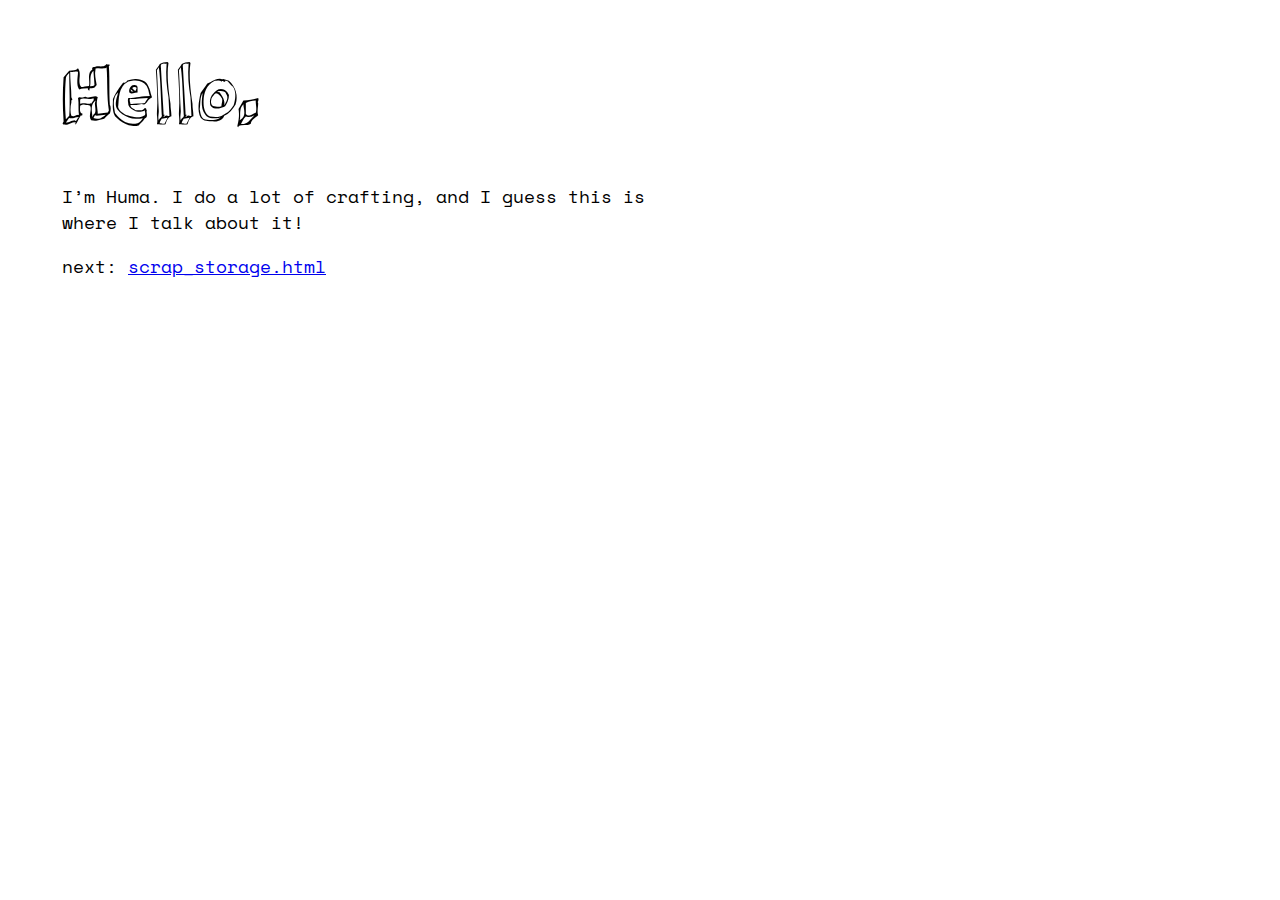
<file: index.html>
<html>
<head>
  <meta charset="UTF-8">
  <title>Hello.</title>
  <link rel="stylesheet" type="text/css" href="styles.css" />
</head>
<body>
<root><h1 id="hello">Hello.</h1><p>I&rsquo;m Huma. I do a lot of crafting, and I guess this is where I talk about it!</p></root>


next: <a href="scrap_storage.html">scrap_storage.html</a>
</body>
</html>
</file>
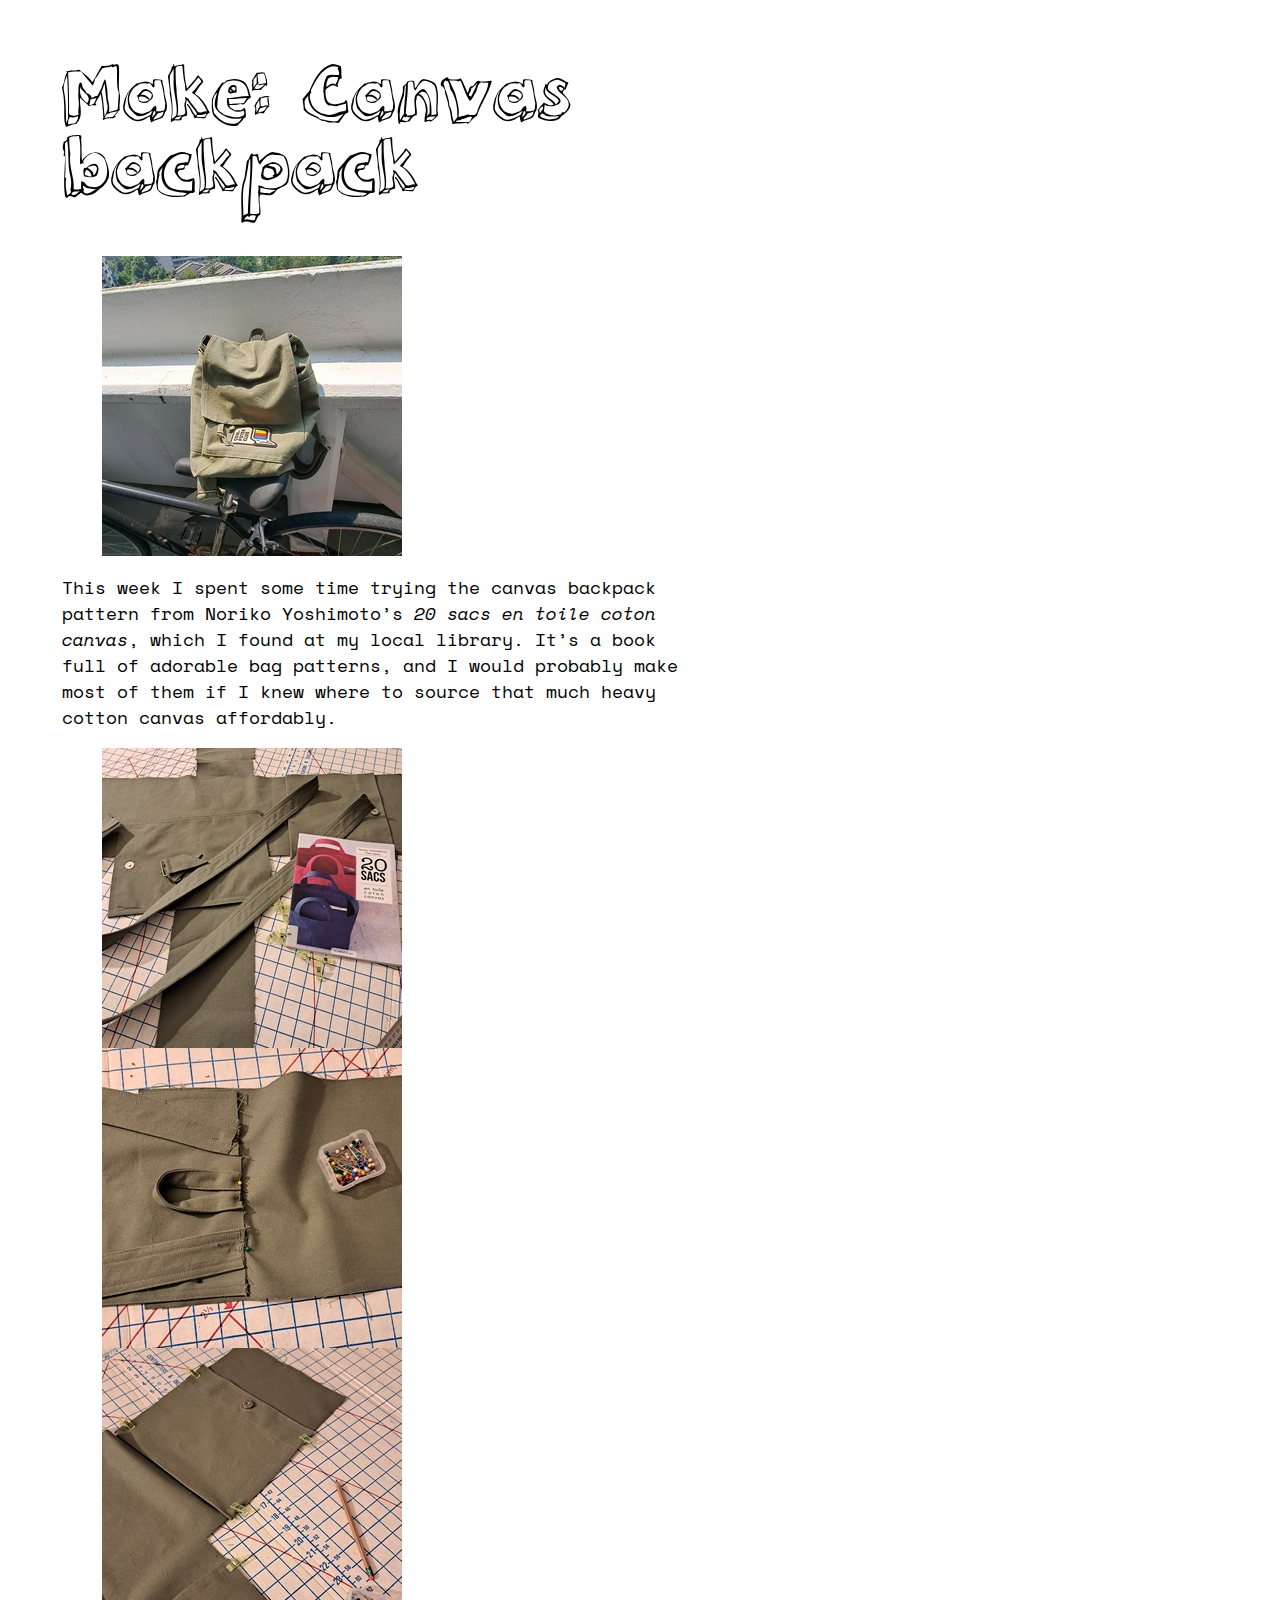
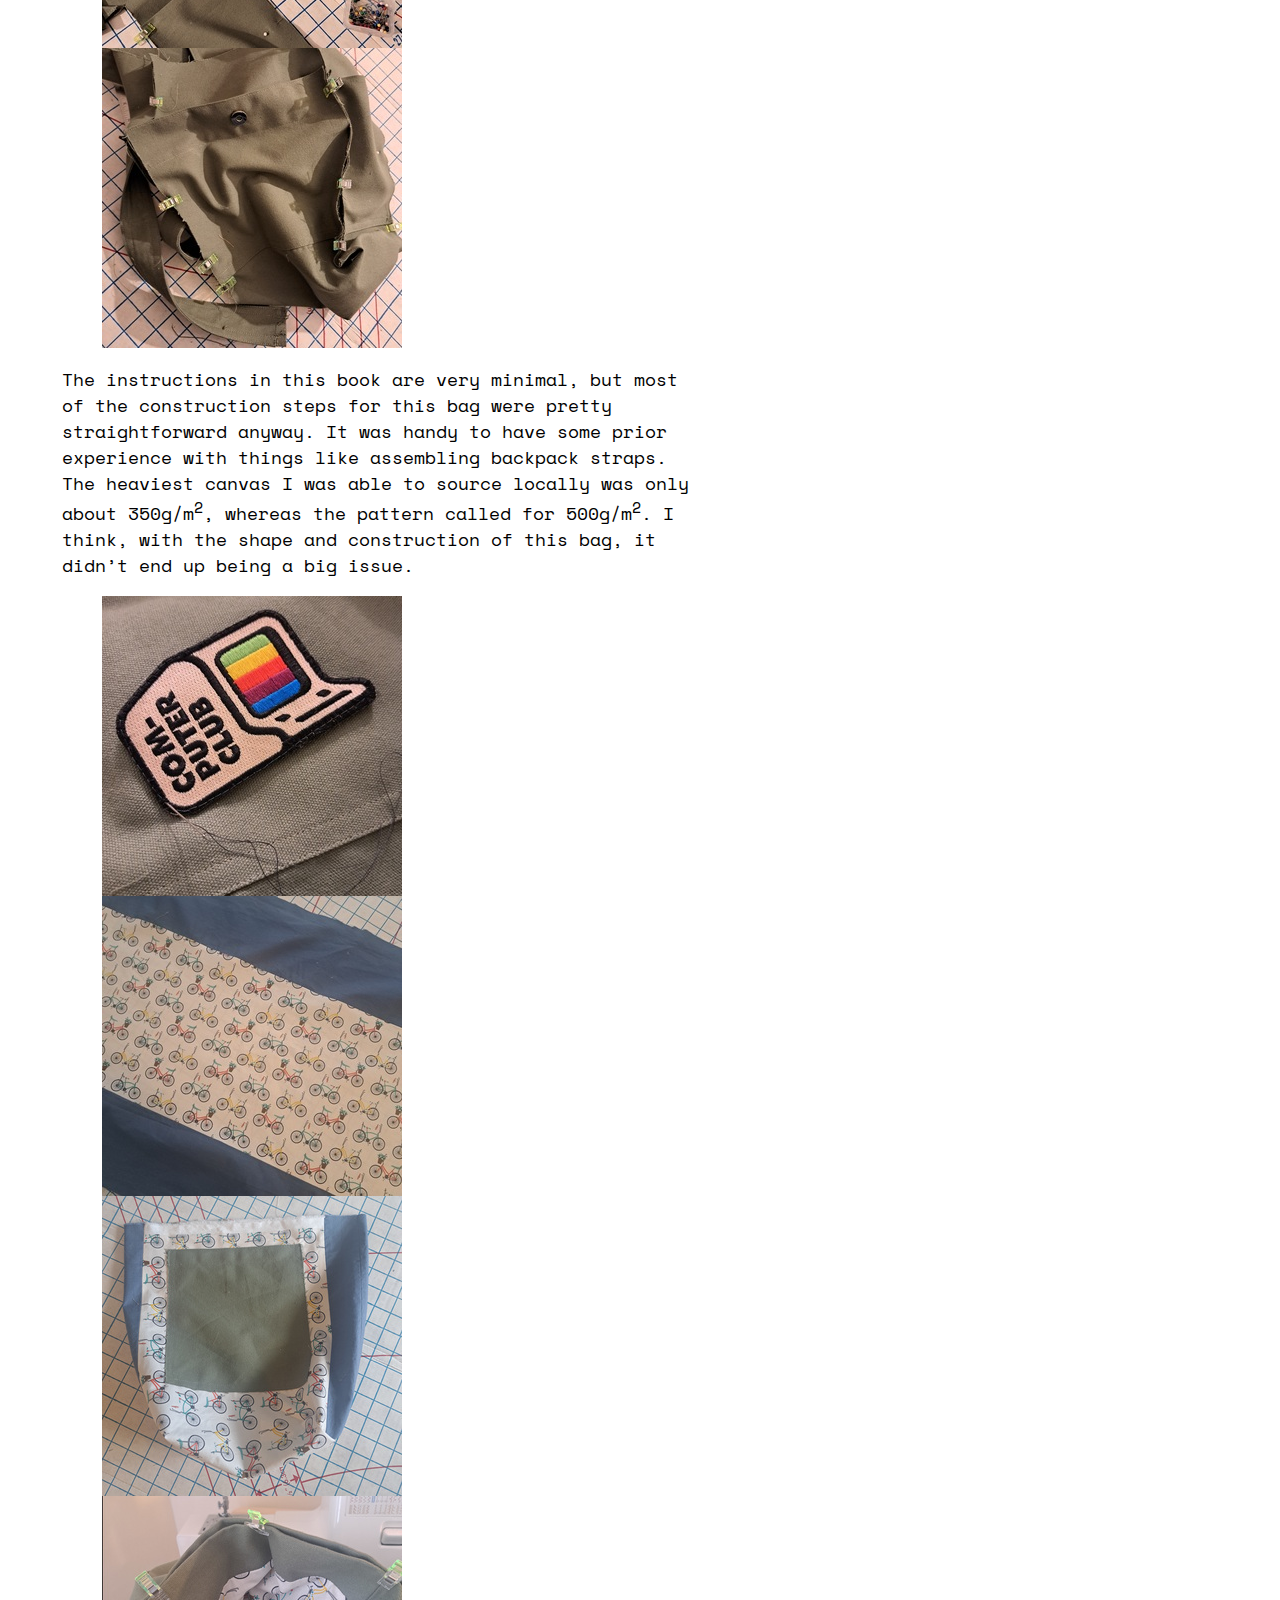
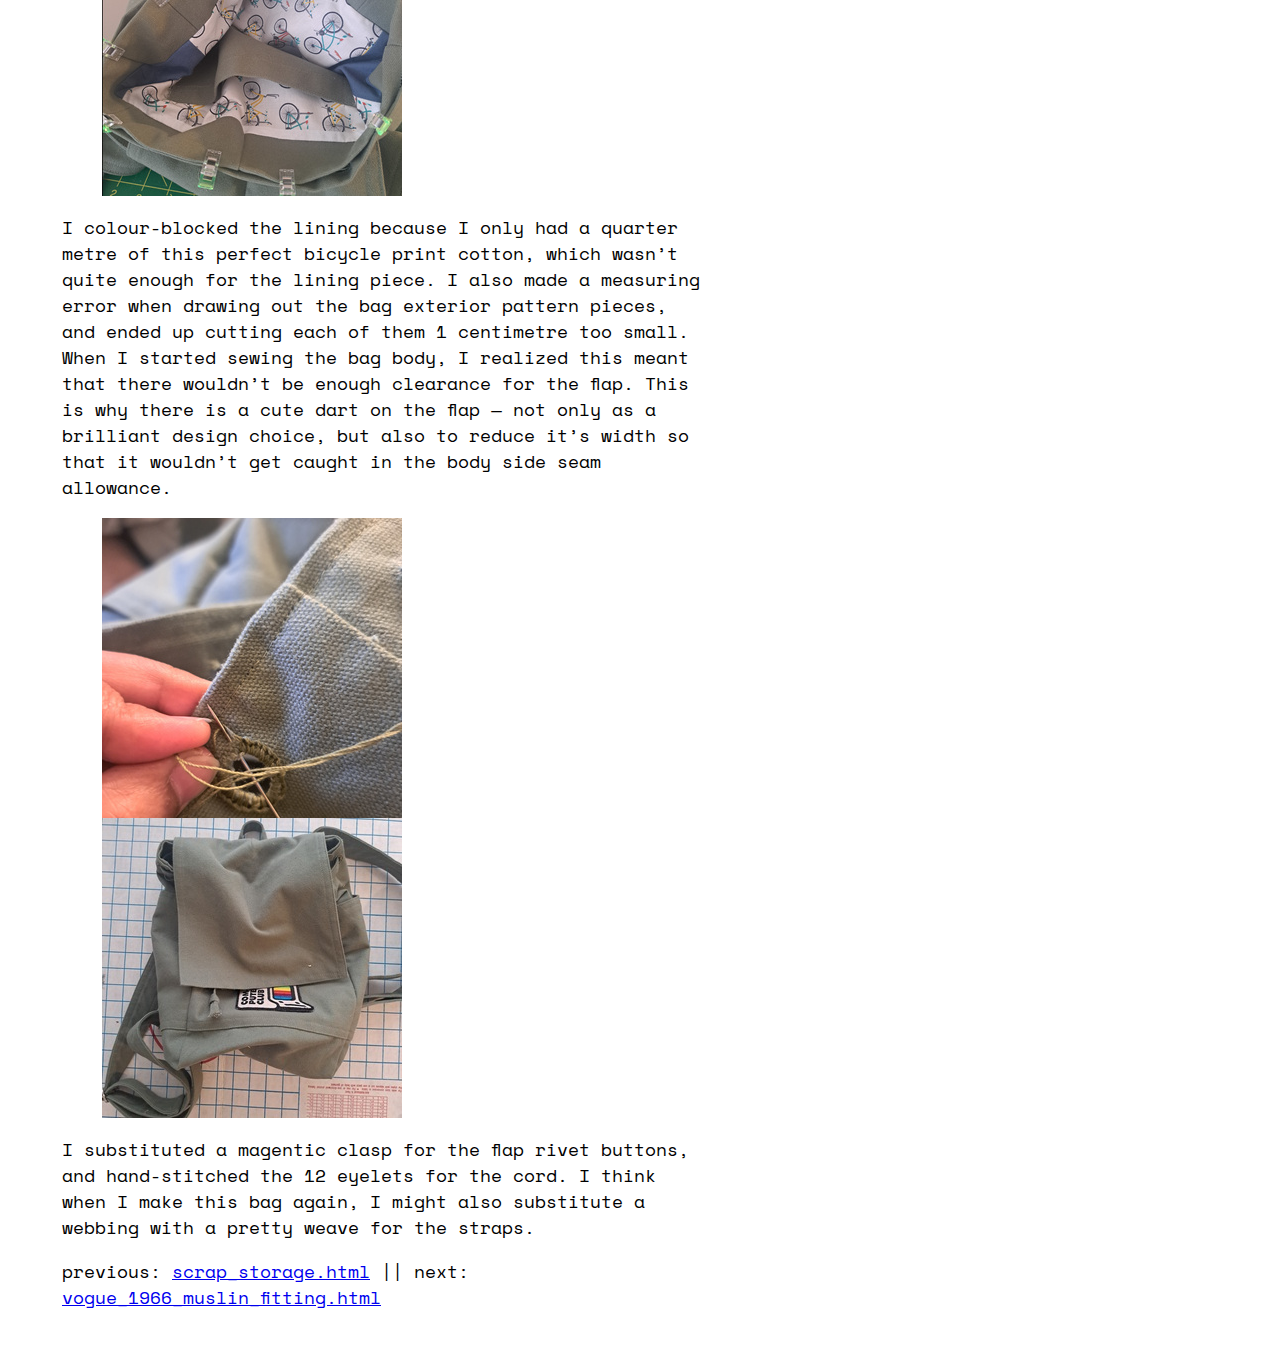
<file: canvas_backpack.html>
<html>
<head>
  <meta charset="UTF-8">
  <title>Make: Canvas backpack</title>
  <link rel="stylesheet" type="text/css" href="styles.css" />
</head>
<body>
<root><h1 id="make-canvas-backpack">Make: Canvas backpack</h1><figure class="left"><img src="/img/canvas_bag/canvas_bag_11.jpg" alt="An olive green canvas backpack resting on a bike seat in an outdoor space." title="An olive green canvas backpack resting on a bike seat in an outdoor space."/></figure><p>This week I spent some time trying the canvas backpack pattern from Noriko Yoshimoto&rsquo;s <em>20 sacs en toile coton canvas</em>, which I found at my local library. It&rsquo;s a book full of adorable bag patterns, and I would probably make most of them if I knew where to source that much heavy cotton canvas affordably.</p><figure class="left"><img src="/img/canvas_bag/canvas_bag_1.jpg" alt="Olive green canvas cut out in the shape of a bag pattern resting on a cutting board, with other finished bag pieces (handle, straps, and flap), a book of bag patterns, and a bunch of wonderclips." title="Olive green canvas cut out in the shape of a bag pattern resting on a cutting board, with other finished bag pieces (handle, straps, and flap), a book of bag patterns, and a bunch of wonderclips."/> <img src="/img/canvas_bag/canvas_bag_2.jpg" alt="A close-up of the back of an in-progress olive bag showing straps, handles, and flap pinned in place." title="A close-up of the back of an in-progress olive bag showing straps, handles, and flap pinned in place."/> <img src="/img/canvas_bag/canvas_bag_3.jpg" alt="An image showing the front and lateral pockets pinned in place on an olive green bag body, resting on a cutting board. A pencil and container of pins are also visible." title="An image showing the front and lateral pockets pinned in place on an olive green bag body, resting on a cutting board. A pencil and container of pins are also visible."/> <img src="/img/canvas_bag/canvas_bag_4.jpg" alt="A close-up showing the sides of an olive green bag held together using wonderclips." title="A close-up showing the sides of an olive green bag held together using wonderclips."/></figure><p>The instructions in this book are very minimal, but most of the construction steps for this bag were pretty straightforward anyway. It was handy to have some prior experience with things like assembling backpack straps. The heaviest canvas I was able to source locally was only about 350g/m<sup>2</sup>, whereas the pattern called for 500g/m<sup>2</sup>. I think, with the shape and construction of this bag, it didn&rsquo;t end up being a big issue.</p><figure class="left"><img src="/img/canvas_bag/canvas_bag_5.jpg" alt="A close-up showing a patch with a computer and the words 'Computer Club' being stitched onto olive green canvas." title="A close-up showing a patch with a computer and the words 'Computer Club' being stitched onto olive green canvas."/> <img src="/img/canvas_bag/canvas_bag_6.jpg" alt="An image of a white cotton with colourful bicycles printed on it, bordered with a blue cotton on top and bottom, lying diagonally on a cutting board." title="An image of a white cotton with colourful bicycles printed on it, bordered with a blue cotton on top and bottom, lying diagonally on a cutting board."/> <img src="/img/canvas_bag/canvas_bag_7.jpg" alt="An image showing the completed bag lining with interior pocket sewn in place." title="An image showing the completed bag lining with interior pocket sewn in place."/> <img src="/img/canvas_bag/canvas_bag_8.jpg" alt="An image showing the bag lining clipped to the bag exterior, ready to be sewn in place." title="An image showing the bag lining clipped to the bag exterior, ready to be sewn in place."/></figure><p>I colour-blocked the lining because I only had a quarter metre of this perfect bicycle print cotton, which wasn&rsquo;t quite enough for the lining piece. I also made a measuring error when drawing out the bag exterior pattern pieces, and ended up cutting each of them 1 centimetre too small. When I started sewing the bag body, I realized this meant that there wouldn&rsquo;t be enough clearance for the flap. This is why there is a cute dart on the flap &mdash; not only as a brilliant design choice, but also to reduce it&rsquo;s width so that it wouldn&rsquo;t get caught in the body side seam allowance.</p><figure class="left"><img src="/img/canvas_bag/canvas_bag_9.jpg" alt="A close-up of an eyelet being hand-stitched." title="A close-up of an eyelet being hand-stitched."/> <img src="/img/canvas_bag/canvas_bag_10.jpg" alt="An olive green canvas backpack resting on a cutting board on the floor." title="An olive green canvas backpack resting on a cutting board on the floor."/></figure><p>I substituted a magentic clasp for the flap rivet buttons, and hand-stitched the 12 eyelets for the cord. I think when I make this bag again, I might also substitute a webbing with a pretty weave for the straps.</p></root>
previous: <a href="scrap_storage.html">scrap_storage.html</a>
 || 
next: <a href="vogue_1966_muslin_fitting.html">vogue_1966_muslin_fitting.html</a>
</body>
</html>
</file>
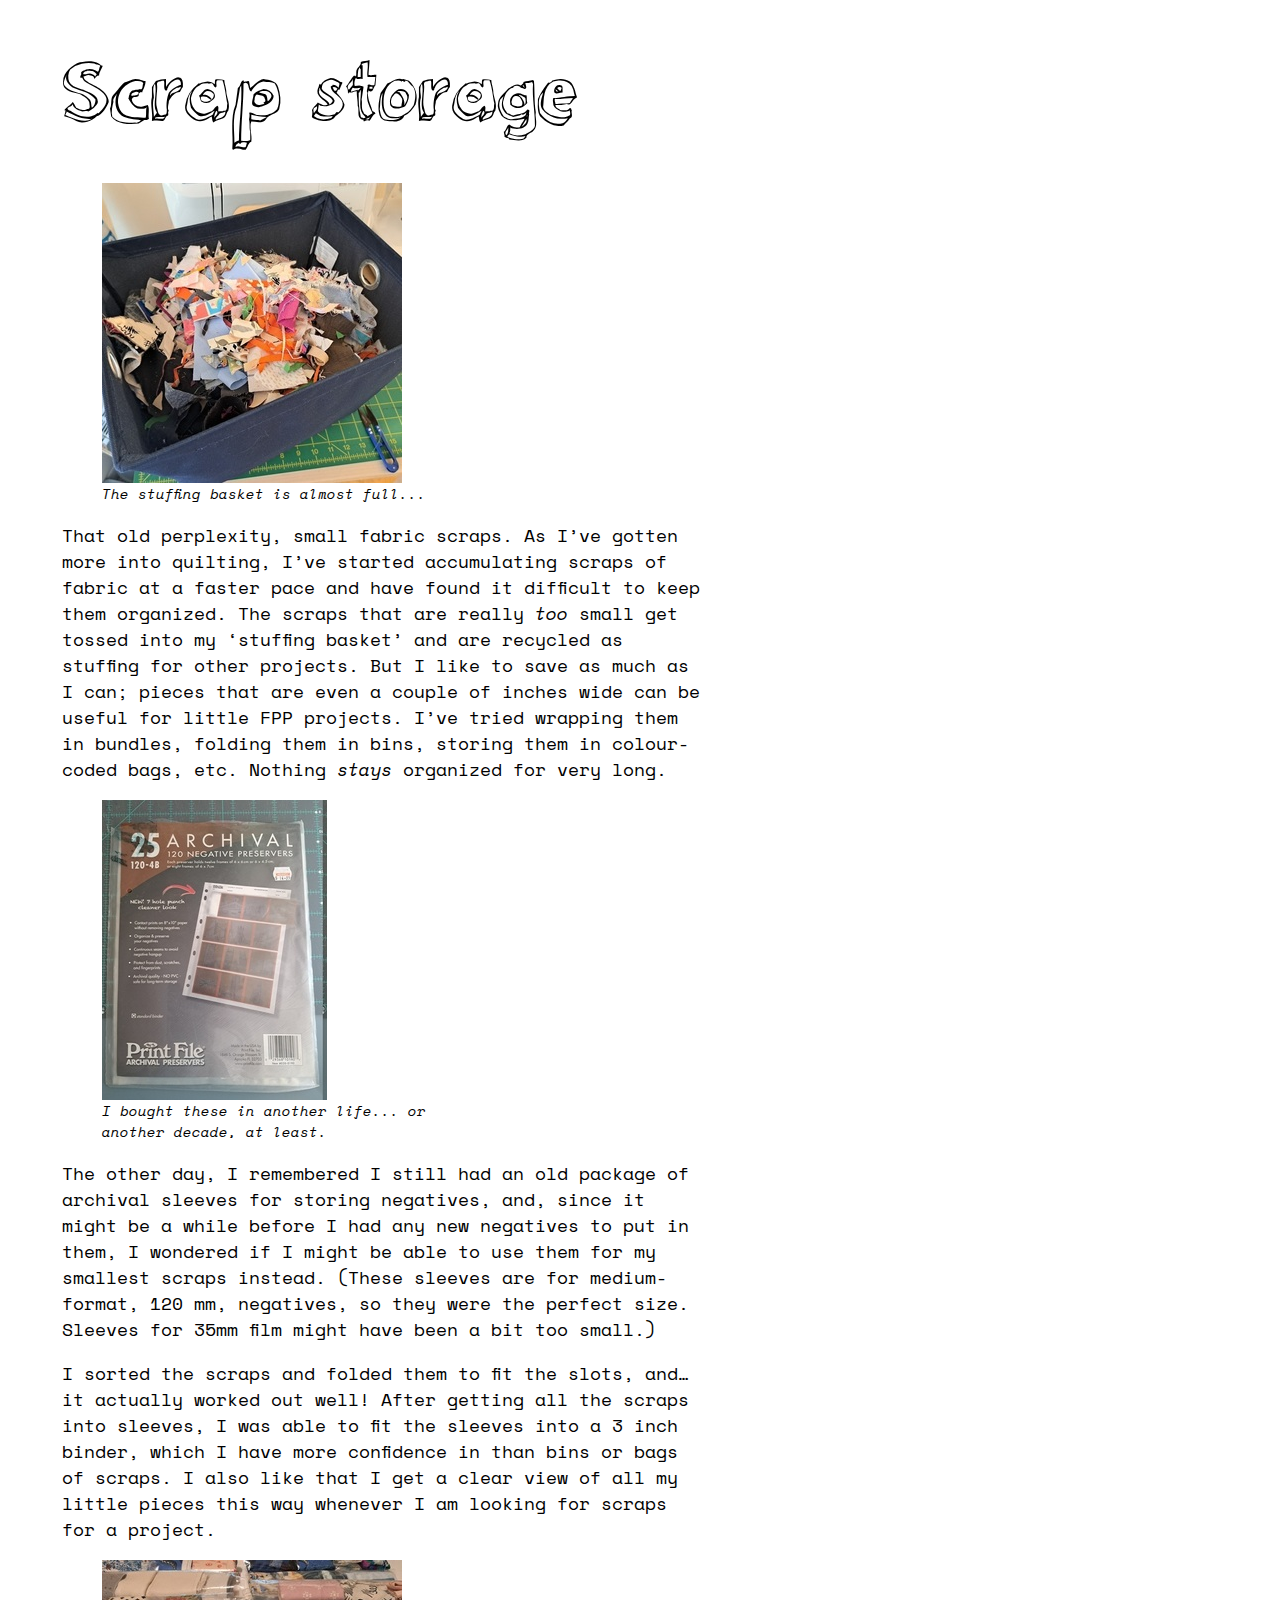
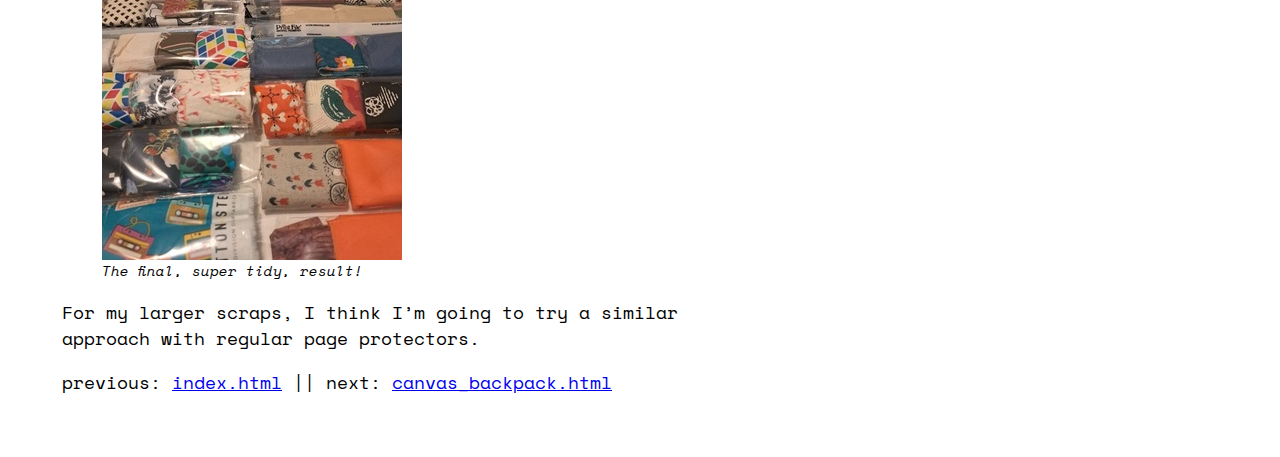
<file: scrap_storage.html>
<html>
<head>
  <meta charset="UTF-8">
  <title>Scrap storage</title>
  <link rel="stylesheet" type="text/css" href="styles.css" />
</head>
<body>
<root><h1 id="scrap-storage">Scrap storage</h1><figure class="left"><img src="/img/scraps/scrap_basket.jpg" alt="A blue basket containing shreds of fabric." title="A blue basket containing shreds of fabric."/> <figcaption>The stuffing basket is almost full...</figcaption></figure><p>That old perplexity, small fabric scraps. As I&rsquo;ve gotten more into quilting, I&rsquo;ve started accumulating scraps of fabric at a faster pace and have found it difficult to keep them organized. The scraps that are really <em>too</em> small get tossed into my &lsquo;stuffing basket&rsquo; and are recycled as stuffing for other projects. But I like to save as much as I can; pieces that are even a couple of inches wide can be useful for little FPP projects. I&rsquo;ve tried wrapping them in bundles, folding them in bins, storing them in colour-coded bags, etc. Nothing <em>stays</em> organized for very long.</p><figure class="right"><img src="/img/scraps/print_files.jpg" alt="A package of archival print sleeves for 120 mm negatives resting on a cutting mat." title="A package of archival print sleeves for 120 mm negatives resting on a cutting mat."/> <figcaption>I bought these in another life... or another decade, at least.</figcaption></figure><p>The other day, I remembered I still had an old package of archival sleeves for storing negatives, and, since it might be a while before I had any new negatives to put in them, I wondered if I might be able to use them for my smallest scraps instead. (These sleeves are for medium-format, 120 mm, negatives, so they were the perfect size. Sleeves for 35mm film might have been a bit too small.)</p><p>I sorted the scraps and folded them to fit the slots, and&hellip; it actually worked out well! After getting all the scraps into sleeves, I was able to fit the sleeves into a 3 inch binder, which I have more confidence in than bins or bags of scraps. I also like that I get a clear view of all my little pieces this way whenever I am looking for scraps for a project.</p><figure class="left"><img src="/img/scraps/scraps.jpg" alt="View of several negative sleeves containing brightly coloured fabric scraps arranged on a table.." title="View of several negative sleeves containing brightly coloured fabric scraps arranged on a table."/> <figcaption>The final, super tidy, result!</figcaption></figure><p>For my larger scraps, I think I&rsquo;m going to try a similar approach with regular page protectors.</p></root>
previous: <a href="index.html">index.html</a>
 || 
next: <a href="canvas_backpack.html">canvas_backpack.html</a>
</body>
</html>
</file>
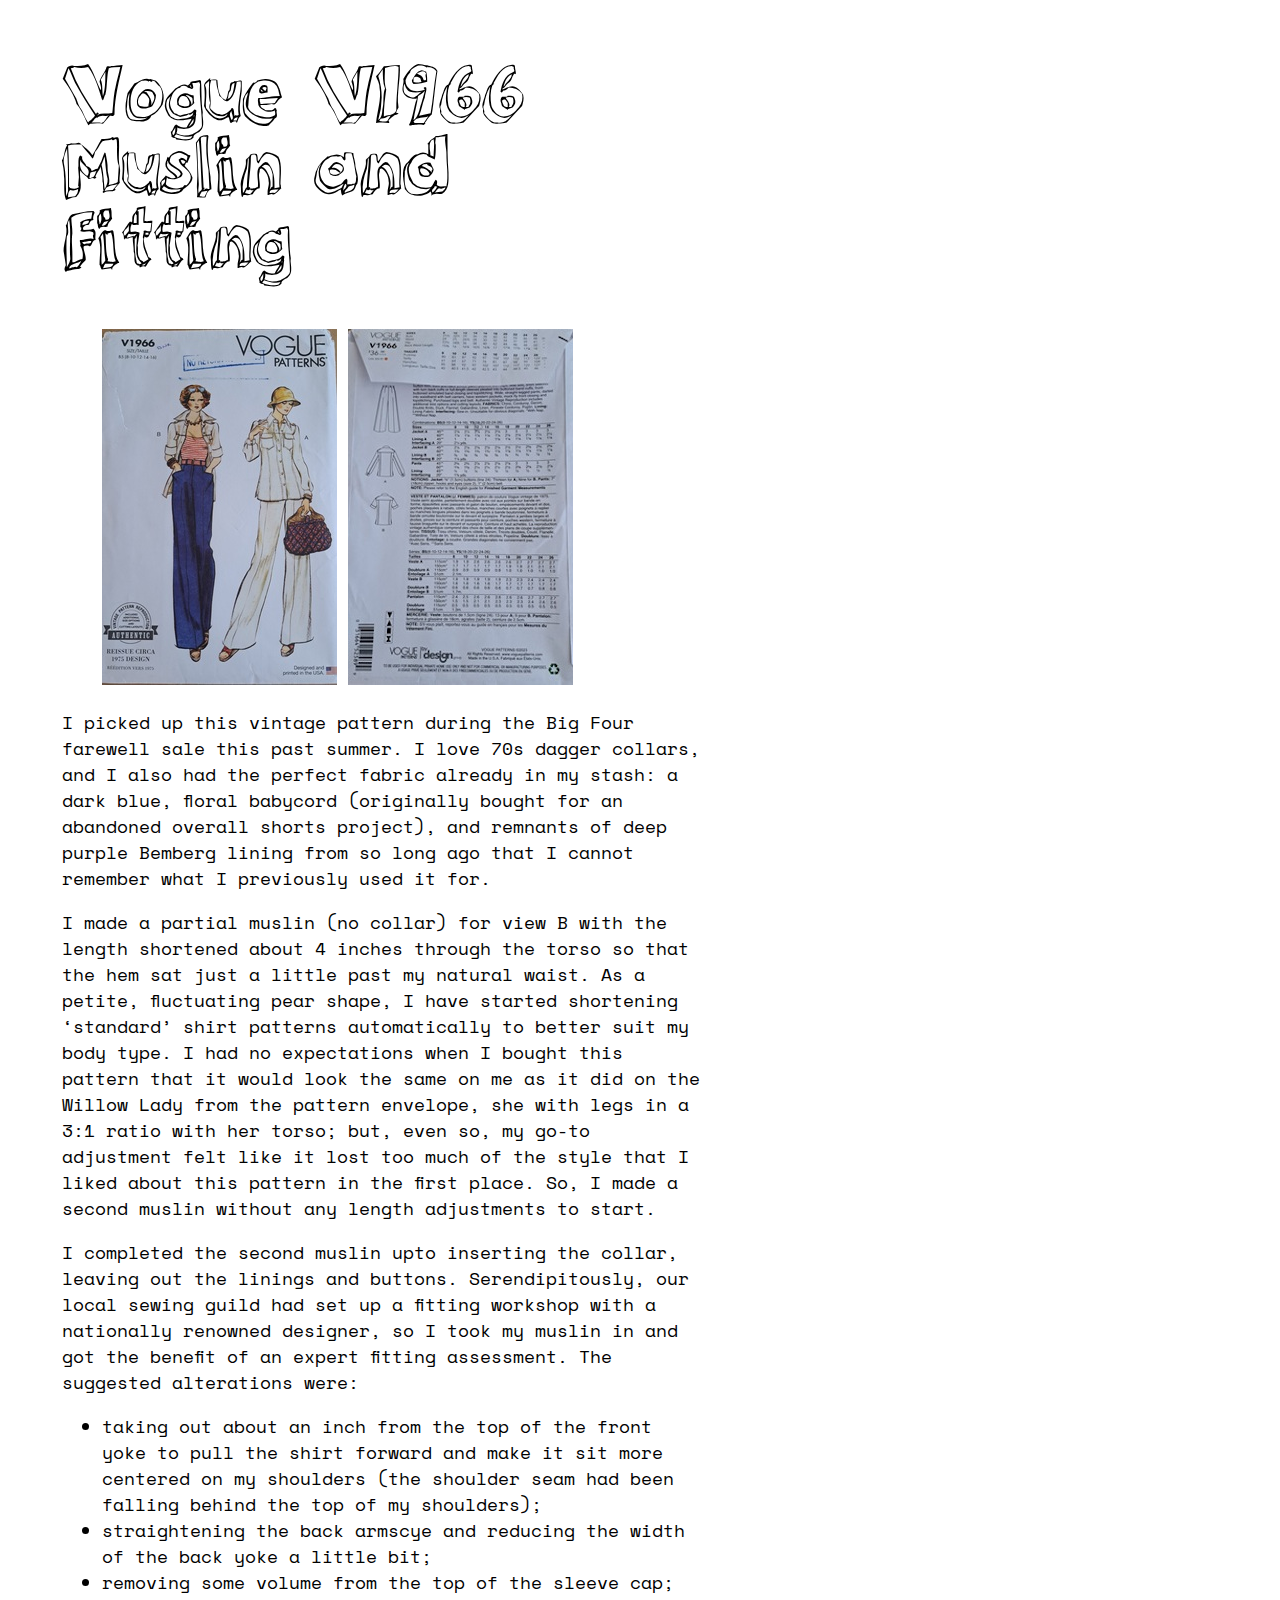
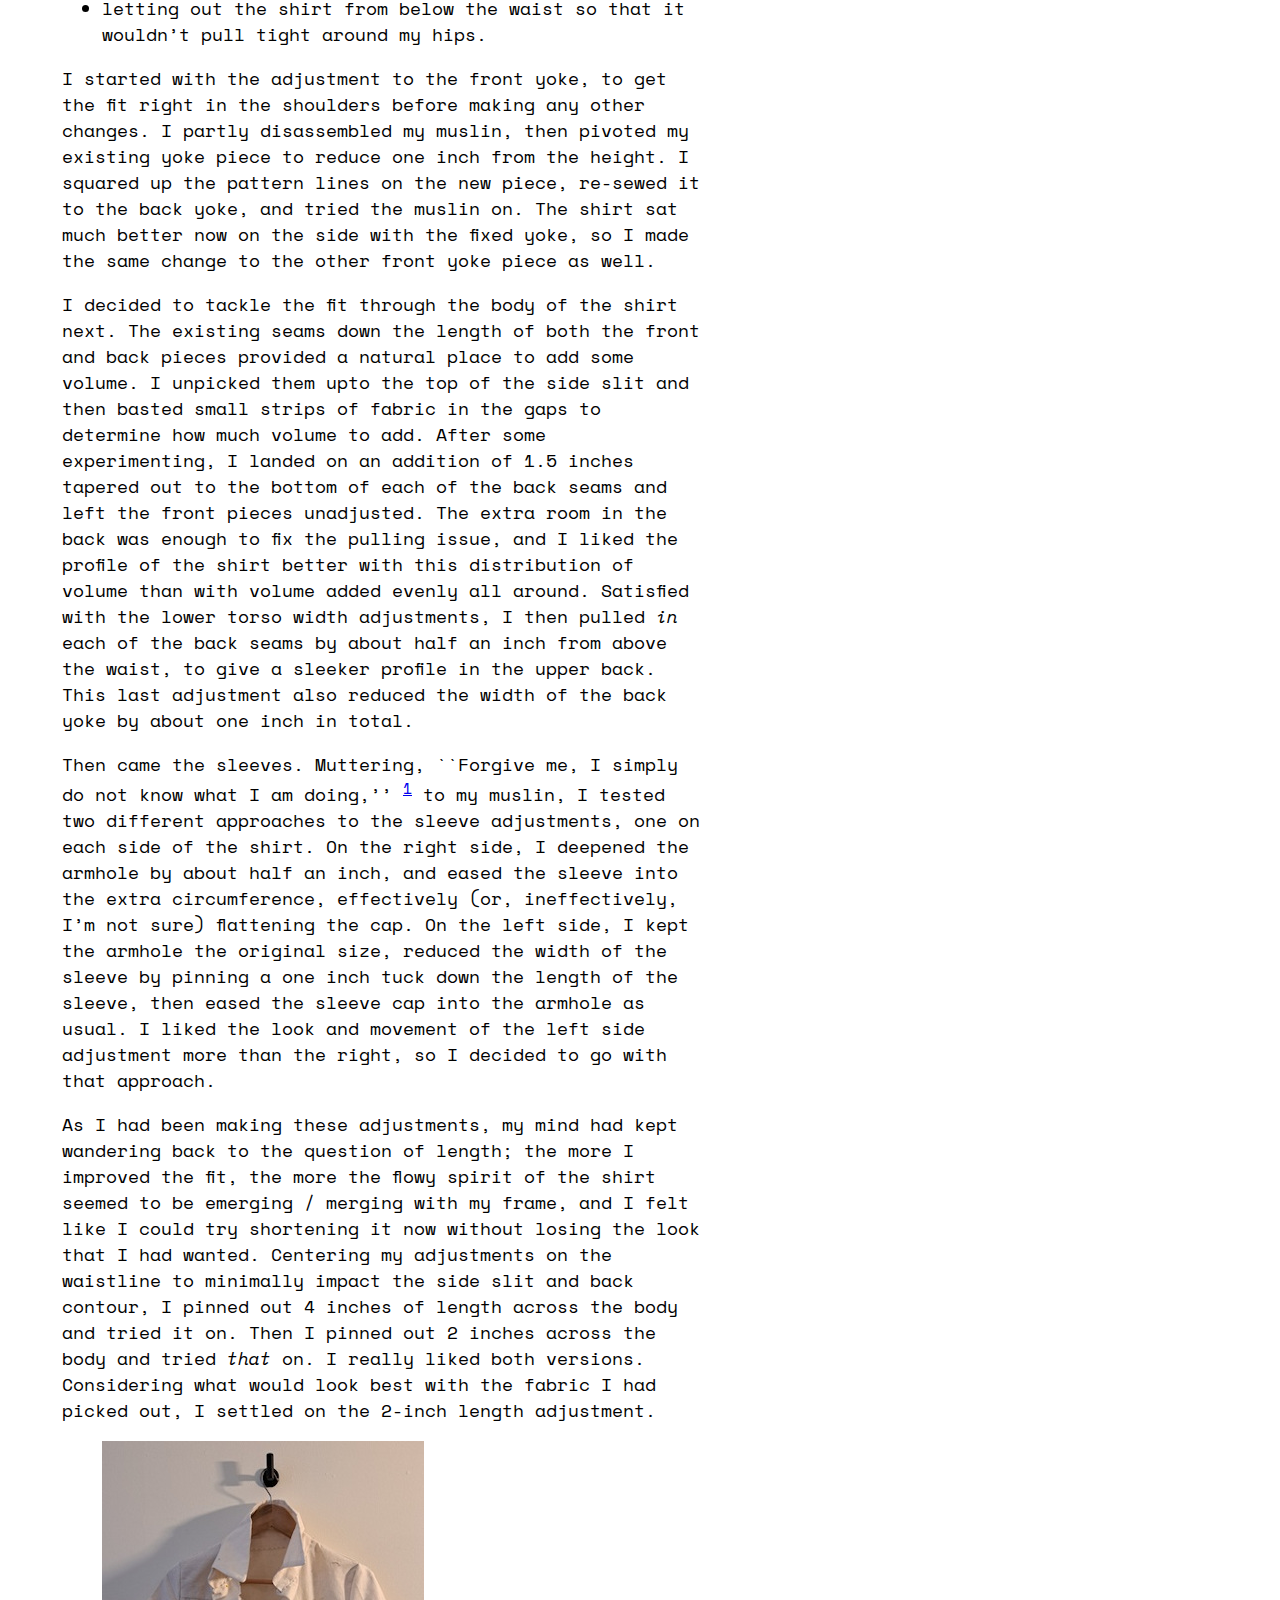
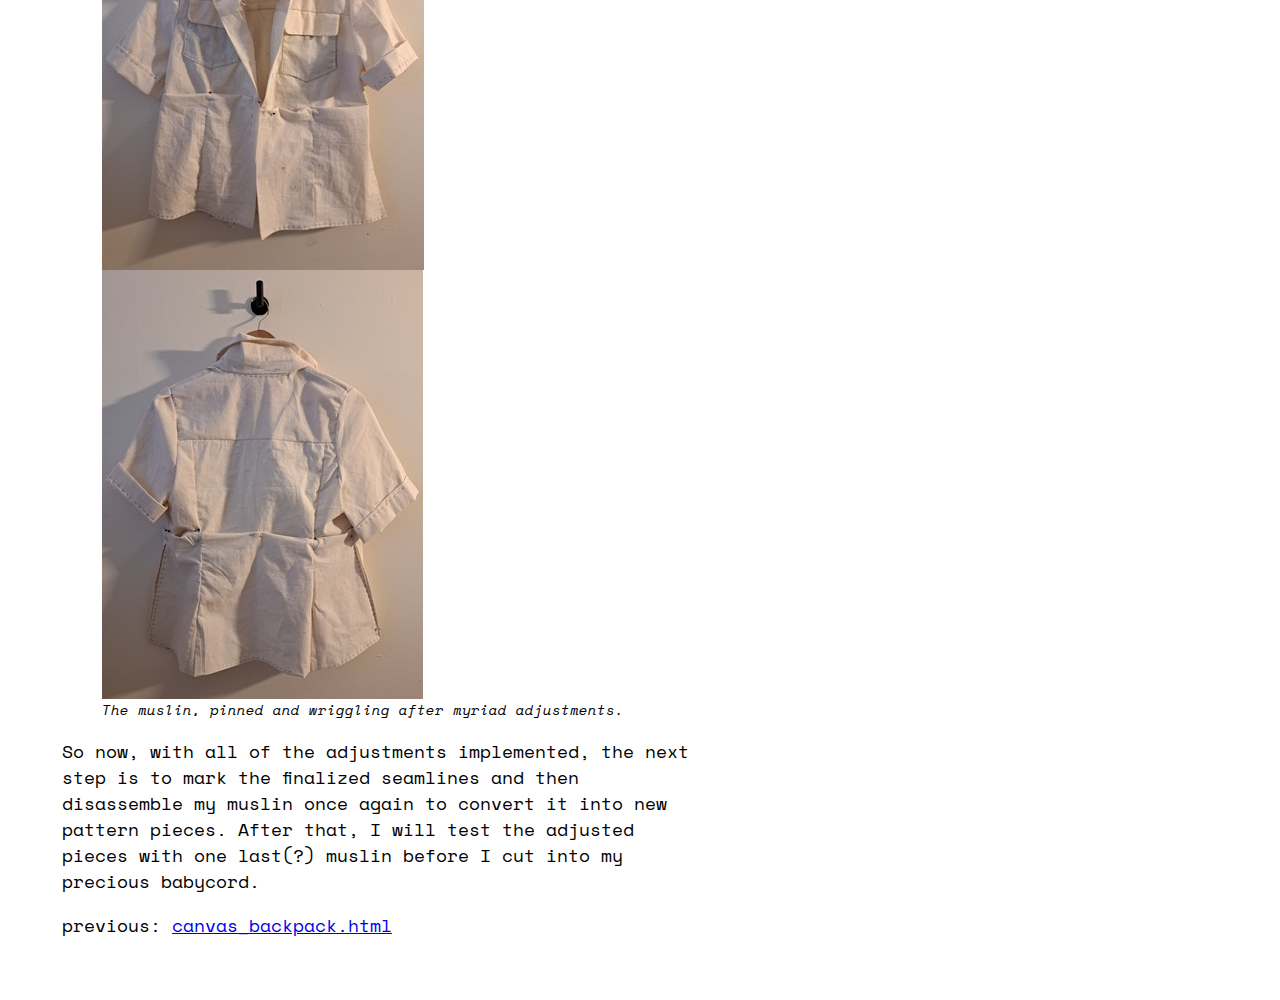
<file: vogue_1966_muslin_fitting.html>
<html>
<head>
  <meta charset="UTF-8">
  <title>Vogue V1966 Muslin and Fitting</title>
  <link rel="stylesheet" type="text/css" href="styles.css" />
</head>
<body>
<root><h1 id="vogue-v1966-muslin-and-fitting">Vogue V1966 Muslin and Fitting</h1><figure class="left"><img src="/img/v1966_muslin/v1966_muslin_1.jpg" alt="The front of the pattern envelope for Vogue pattern V1966, showing a drawing of a tall, skinny woman wearing two views of a collared shirt, with long and short sleeves, respectively, as well as a pair of flowy pants." title="The front of the pattern envelope for Vogue pattern V1966, showing a drawing of a tall, skinny woman wearing two views of a collared shirt, with long and short sleeves, respectively, as well as a pair of flowy pants."/> <img src="/img/v1966_muslin/v1966_muslin_2.jpg" alt="The back of the pattern envelope for Vogue pattern V1966, showing the line drawings for the shirt and pants patterns, and text and tables describing pattern details, and fabric requirements and recommendations." title="The back of the pattern envelope for Vogue pattern V1966, showing the line drawings for the shirt and pants patterns, and text and tables describing pattern details, and fabric requirements and recommendations."/></figure><p>I picked up this vintage pattern during the Big Four farewell sale this past summer. I love 70s dagger collars, and I also had the perfect fabric already in my stash: a dark blue, floral babycord (originally bought for an abandoned overall shorts project), and remnants of deep purple Bemberg lining from so long ago that I cannot remember what I previously used it for.</p><p>I made a partial muslin (no collar) for view B with the length shortened about 4 inches through the torso so that the hem sat just a little past my natural waist. As a petite, fluctuating pear shape, I have started shortening &lsquo;standard&rsquo; shirt patterns automatically to better suit my body type. I had no expectations when I bought this pattern that it would look the same on me as it did on the Willow Lady from the pattern envelope, she with legs in a 3:1 ratio with her torso; but, even so, my go-to adjustment felt like it lost too much of the style that I liked about this pattern in the first place. So, I made a second muslin without any length adjustments to start.</p><p>I completed the second muslin upto inserting the collar, leaving out the linings and buttons. Serendipitously, our local sewing guild had set up a fitting workshop with a nationally renowned designer, so I took my muslin in and got the benefit of an expert fitting assessment. The suggested alterations were:</p><ul><li>taking out about an inch from the top of the front yoke to pull the shirt forward and make it sit more centered on my shoulders (the shoulder seam had been falling behind the top of my shoulders);</li><li>straightening the back armscye and reducing the width of the back yoke a little bit;</li><li>removing some volume from the top of the sleeve cap;</li><li>letting out the shirt from below the waist so that it wouldn&rsquo;t pull tight around my hips.</li></ul><p>I started with the adjustment to the front yoke, to get the fit right in the shoulders before making any other changes. I partly disassembled my muslin, then pivoted my existing yoke piece to reduce one inch from the height. I squared up the pattern lines on the new piece, re-sewed it to the back yoke, and tried the muslin on. The shirt sat much better now on the side with the fixed yoke, so I made the same change to the other front yoke piece as well.</p><p>I decided to tackle the fit through the body of the shirt next. The existing seams down the length of both the front and back pieces provided a natural place to add some volume. I unpicked them upto the top of the side slit and then basted small strips of fabric in the gaps to determine how much volume to add. After some experimenting, I landed on an addition of 1.5 inches tapered out to the bottom of each of the back seams and left the front pieces unadjusted. The extra room in the back was enough to fix the pulling issue, and I liked the profile of the shirt better with this distribution of volume than with volume added evenly all around. Satisfied with the lower torso width adjustments, I then pulled <em>in</em> each of the back seams by about half an inch from above the waist, to give a sleeker profile in the upper back. This last adjustment also reduced the width of the back yoke by about one inch in total.</p><p>Then came the sleeves. Muttering, ``Forgive me, I simply do not know what I am doing,&rsquo;&rsquo; <sup><a href="https://www.writing.upenn.edu/~afilreis/88v/variations.html">1</a></sup> to my muslin, I tested two different approaches to the sleeve adjustments, one on each side of the shirt. On the right side, I deepened the armhole by about half an inch, and eased the sleeve into the extra circumference, effectively (or, ineffectively, I&rsquo;m not sure) flattening the cap. On the left side, I kept the armhole the original size, reduced the width of the sleeve by pinning a one inch tuck down the length of the sleeve, then eased the sleeve cap into the armhole as usual. I liked the look and movement of the left side adjustment more than the right, so I decided to go with that approach.</p><p>As I had been making these adjustments, my mind had kept wandering back to the question of length; the more I improved the fit, the more the flowy spirit of the shirt seemed to be emerging / merging with my frame, and I felt like I could try shortening it now without losing the look that I had wanted. Centering my adjustments on the waistline to minimally impact the side slit and back contour, I pinned out 4 inches of length across the body and tried it on. Then I pinned out 2 inches across the body and tried <em>that</em> on. I really liked both versions. Considering what would look best with the fabric I had picked out, I settled on the 2-inch length adjustment.</p><figure class="left"><img src="/img/v1966_muslin/v1966_muslin_3.jpg" alt="The front of the pattern envelope for Vogue pattern V1966, showing a drawing of a tall, skinny woman wearing two views of a collared shirt, with long and short sleeves, respectively, as well as a pair of flowy pants." title="The front of the pattern envelope for Vogue pattern V1966, showing a drawing of a tall, skinny woman wearing two views of a collared shirt, with long and short sleeves, respectively, as well as a pair of flowy pants."/> <img src="/img/v1966_muslin/v1966_muslin_4.jpg" alt="The back of the pattern envelope for Vogue pattern V1966, showing the line drawings for the shirt and pants patterns, and text and tables describing pattern details, and fabric requirements and recommendations." title="The back of the pattern envelope for Vogue pattern V1966, showing the line drawings for the shirt and pants patterns, and text and tables describing pattern details, and fabric requirements and recommendations."/> <figcaption class="double">The muslin, pinned and wriggling after myriad adjustments.</figcaption></figure><p>So now, with all of the adjustments implemented, the next step is to mark the finalized seamlines and then disassemble my muslin once again to convert it into new pattern pieces. After that, I will test the adjusted pieces with one last(?) muslin before I cut into my precious babycord.</p></root>
previous: <a href="canvas_backpack.html">canvas_backpack.html</a>


</body>
</html>
</file>
<file: styles.css>
@font-face {
    font-family: '3Dumb';
    src: url('fonts/3dumb.woff2') format('woff2'),
        url('fonts/3dumb.woff') format('woff');
    font-weight: normal;
    font-style: normal;
    font-display: swap;
}

@font-face {
    font-family: 'Space Mono';
    src: url('fonts/SpaceMono-Regular.woff2') format('woff2'),
        url('fonts/SpaceMono-Regular.woff') format('woff');
    font-weight: normal;
    font-style: normal;
    font-display: swap;
}

@font-face {
    font-family: 'Space Mono';
    src: url('fonts/SpaceMono-BoldItalic.woff2') format('woff2'),
        url('fonts/SpaceMono-BoldItalic.woff') format('woff');
    font-weight: bold;
    font-style: italic;
    font-display: swap;
}

@font-face {
    font-family: 'Space Mono';
    src: url('fonts/SpaceMono-Italic.woff2') format('woff2'),
        url('fonts/SpaceMono-Italic.woff') format('woff');
    font-weight: normal;
    font-style: italic;
    font-display: swap;
}

@font-face {
    font-family: 'Space Mono';
    src: url('fonts/SpaceMono-Bold.woff2') format('woff2'),
        url('fonts/SpaceMono-Bold.woff') format('woff');
    font-weight: bold;
    font-style: normal;
    font-display: swap;
}

body {padding: 3em; font-family: 'Space Mono'; font-size: 18px; width: 50%}
h1 {color: black; font-family: '3Dumb'; font-size: 72px; font-style: normal; font-weight: normal;}
h2 {color: black; font-family: '3Dumb'; font-size: 48px; font-style: normal; font-weight: normal;}
figcaption {font-size:14px; font-style: italic; width: 350px;}

figcaption.double {font-size:14px; font-style: italic; width: 600px;}

@media (max-width: 1000px) {
    body {padding: 3em; font-family: 'Space Mono'; font-size: 18px; width: 80%}
}
</file>
